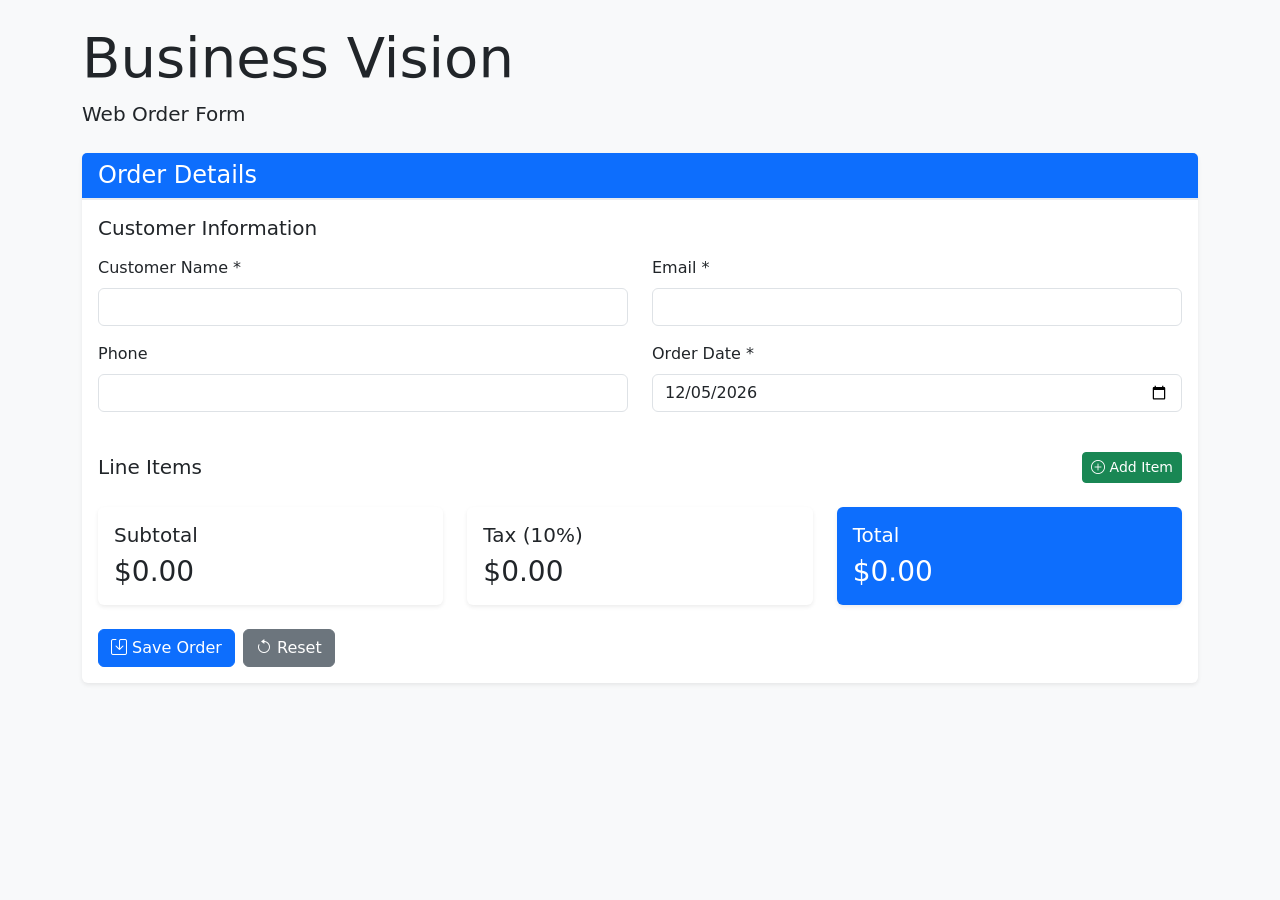
<file: index.html>
<!DOCTYPE html>
<html lang="en">
<head>
    <meta charset="UTF-8">
    <meta name="viewport" content="width=device-width, initial-scale=1.0">
    <title>Business Vision - Web Order Form</title>
    <!-- Bootstrap 5 CDN -->
    <link href="https://cdn.jsdelivr.net/npm/bootstrap@5.3.0/dist/css/bootstrap.min.css" rel="stylesheet">
    <link href="https://cdn.jsdelivr.net/npm/bootstrap-icons@1.10.0/font/bootstrap-icons.css" rel="stylesheet">
    <!-- Custom CSS with absolute path to /public -->
    <link rel="stylesheet" href="/public/assets/css/styles.css">
</head>
<body>
    <div class="container py-4">
        <!-- Header -->
        <header class="mb-4">
            <h1 class="display-4">Business Vision</h1>
            <p class="lead">Web Order Form</p>
        </header>

        <!-- Main Order Form -->
        <div class="card mb-4">
            <div class="card-header bg-primary text-white">
                <h2 class="h4 mb-0">Order Details</h2>
            </div>
            <div class="card-body">
                <form id="orderForm">
                    <!-- Customer Information -->
                    <div class="mb-4">
                        <h3 class="h5 mb-3">Customer Information</h3>
                        <div class="row">
                            <div class="col-md-6 mb-3">
                                <label for="customerName" class="form-label">Customer Name *</label>
                                <input type="text" class="form-control" id="customerName" name="customerName" required>
                            </div>
                            <div class="col-md-6 mb-3">
                                <label for="customerEmail" class="form-label">Email *</label>
                                <input type="email" class="form-control" id="customerEmail" name="customerEmail" required>
                            </div>
                        </div>
                        <div class="row">
                            <div class="col-md-6 mb-3">
                                <label for="customerPhone" class="form-label">Phone</label>
                                <input type="tel" class="form-control" id="customerPhone" name="customerPhone">
                            </div>
                            <div class="col-md-6 mb-3">
                                <label for="orderDate" class="form-label">Order Date *</label>
                                <input type="date" class="form-control" id="orderDate" name="orderDate" required>
                            </div>
                        </div>
                    </div>

                    <!-- Line Items Section -->
                    <div class="mb-4">
                        <div class="d-flex justify-content-between align-items-center mb-3">
                            <h3 class="h5 mb-0">Line Items</h3>
                            <button type="button" class="btn btn-success btn-sm" id="addLineItem">
                                <i class="bi bi-plus-circle"></i> Add Item
                            </button>
                        </div>
                        <div id="lineItemsContainer">
                            <!-- Line items will be added dynamically -->
                        </div>
                    </div>

                    <!-- Summary Cards -->
                    <div class="row mb-4">
                        <div class="col-md-4">
                            <div class="card">
                                <div class="card-body">
                                    <h5 class="card-title">Subtotal</h5>
                                    <p class="card-text h3" id="subtotalAmount">$0.00</p>
                                </div>
                            </div>
                        </div>
                        <div class="col-md-4">
                            <div class="card">
                                <div class="card-body">
                                    <h5 class="card-title">Tax (10%)</h5>
                                    <p class="card-text h3" id="taxAmount">$0.00</p>
                                </div>
                            </div>
                        </div>
                        <div class="col-md-4">
                            <div class="card bg-primary text-white">
                                <div class="card-body">
                                    <h5 class="card-title">Total</h5>
                                    <p class="card-text h3" id="totalAmount">$0.00</p>
                                </div>
                            </div>
                        </div>
                    </div>

                    <!-- Action Buttons -->
                    <div class="d-flex gap-2">
                        <button type="submit" class="btn btn-primary" id="saveButton">
                            <i class="bi bi-save"></i> Save Order
                        </button>
                        <button type="reset" class="btn btn-secondary" id="resetButton">
                            <i class="bi bi-arrow-counterclockwise"></i> Reset
                        </button>
                    </div>
                </form>
            </div>
        </div>

        <!-- Status Messages -->
        <div id="messageContainer"></div>
    </div>

    <!-- Bootstrap Bundle JS -->
    <script src="https://cdn.jsdelivr.net/npm/bootstrap@5.3.0/dist/js/bootstrap.bundle.min.js"></script>
    <!-- Order Form JS Module with absolute path to /public -->
    <script type="module" src="/public/assets/js/order-form.js"></script>
</body>
</html>
</file>
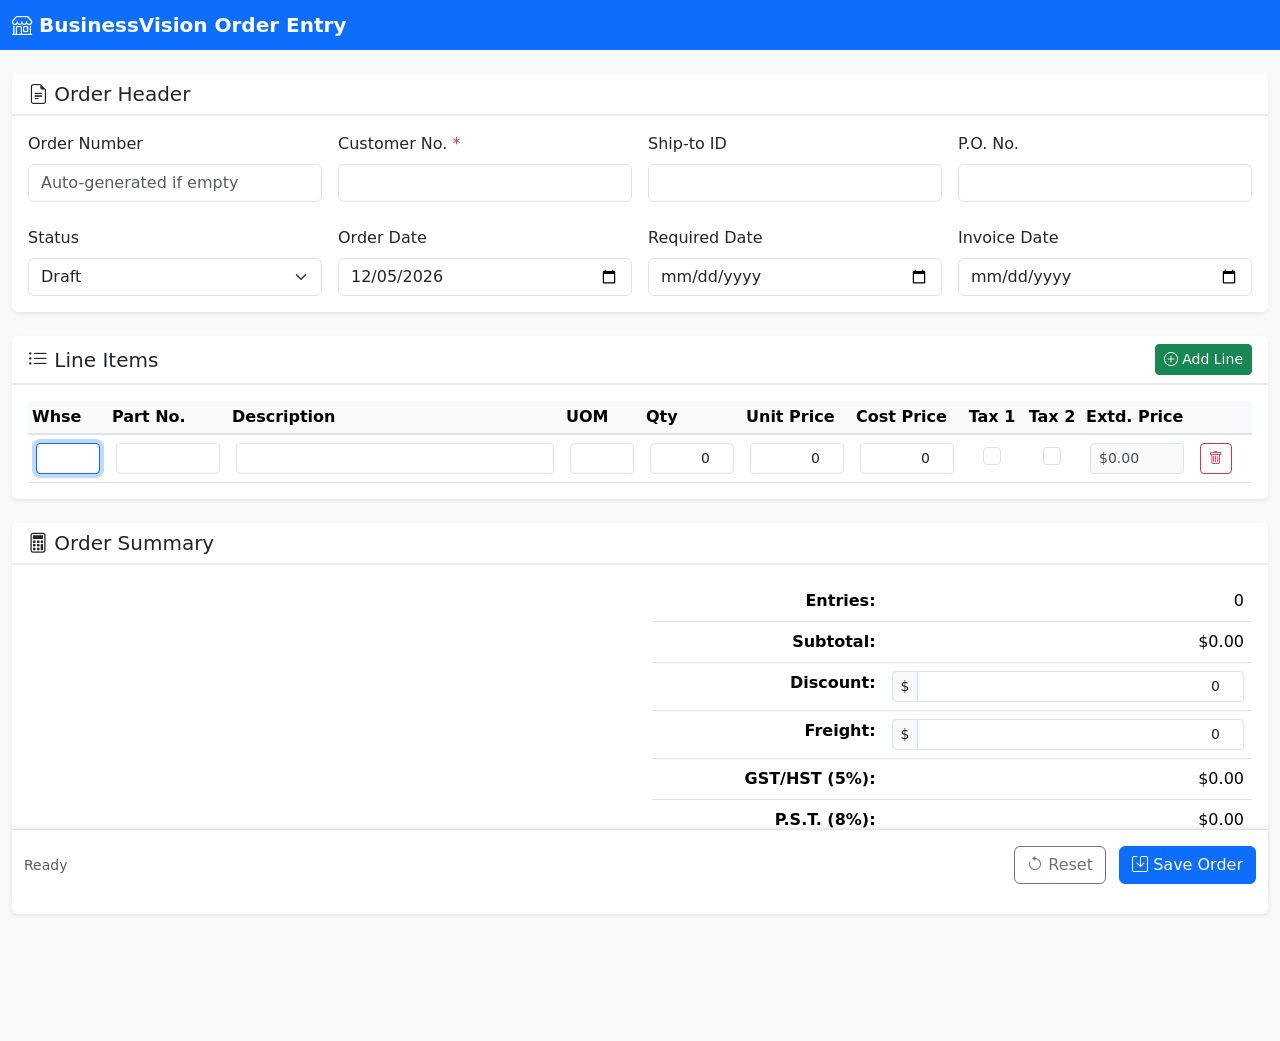
<file: public/index.html>
<!DOCTYPE html>
<html lang="en">
<head>
  <meta charset="UTF-8">
  <meta name="viewport" content="width=device-width, initial-scale=1.0">
  <meta name="description" content="BusinessVision Order Entry System">
  <title>BusinessVision - Order Entry</title>
  
  <!-- Bootstrap 5 CSS -->
  <link href="https://cdn.jsdelivr.net/npm/bootstrap@5.3.0/dist/css/bootstrap.min.css" rel="stylesheet">
  <link rel="stylesheet" href="https://cdn.jsdelivr.net/npm/bootstrap-icons@1.10.0/font/bootstrap-icons.css">
  
  <!-- Custom CSS -->
  <link rel="stylesheet" href="assets/css/styles.css">
</head>
<body>
  <nav class="navbar navbar-dark bg-primary">
    <div class="container-fluid">
      <span class="navbar-brand mb-0 h1">
        <i class="bi bi-shop"></i> BusinessVision Order Entry
      </span>
    </div>
  </nav>

  <main class="container-fluid py-4">
    <form id="orderForm" novalidate>
      
      <!-- Header Section -->
      <section class="card mb-4">
        <div class="card-header">
          <h5 class="mb-0"><i class="bi bi-file-earmark-text"></i> Order Header</h5>
        </div>
        <div class="card-body">
          <div class="row g-3">
            <div class="col-md-3">
              <label for="orderNumber" class="form-label">Order Number</label>
              <input type="text" class="form-control" id="orderNumber" name="orderNumber" 
                     placeholder="Auto-generated if empty">
            </div>
            <div class="col-md-3">
              <label for="customerNo" class="form-label">Customer No. <span class="text-danger">*</span></label>
              <input type="text" class="form-control" id="customerNo" name="customerNo" required>
              <div class="invalid-feedback">Customer Number is required</div>
            </div>
            <div class="col-md-3">
              <label for="shipToId" class="form-label">Ship-to ID</label>
              <input type="text" class="form-control" id="shipToId" name="shipToId">
            </div>
            <div class="col-md-3">
              <label for="poNumber" class="form-label">P.O. No.</label>
              <input type="text" class="form-control" id="poNumber" name="poNumber">
            </div>
          </div>
          
          <div class="row g-3 mt-2">
            <div class="col-md-3">
              <label for="status" class="form-label">Status</label>
              <select class="form-select" id="status" name="status">
                <option value="Draft" selected>Draft</option>
                <option value="Open">Open</option>
                <option value="On Hold">On Hold</option>
                <option value="Closed">Closed</option>
              </select>
            </div>
            <div class="col-md-3">
              <label for="orderDate" class="form-label">Order Date</label>
              <input type="date" class="form-control" id="orderDate" name="orderDate">
            </div>
            <div class="col-md-3">
              <label for="requiredDate" class="form-label">Required Date</label>
              <input type="date" class="form-control" id="requiredDate" name="requiredDate">
            </div>
            <div class="col-md-3">
              <label for="invoiceDate" class="form-label">Invoice Date</label>
              <input type="date" class="form-control" id="invoiceDate" name="invoiceDate">
            </div>
          </div>
        </div>
      </section>

      <!-- Line Items Section -->
      <section class="card mb-4">
        <div class="card-header d-flex justify-content-between align-items-center">
          <h5 class="mb-0"><i class="bi bi-list-ul"></i> Line Items</h5>
          <button type="button" class="btn btn-sm btn-success" id="addLineBtn">
            <i class="bi bi-plus-circle"></i> Add Line
          </button>
        </div>
        <div class="card-body">
          <div class="table-responsive">
            <table class="table table-sm table-hover" id="lineItemsTable">
              <thead class="table-light">
                <tr>
                  <th style="width: 80px;">Whse</th>
                  <th style="width: 120px;">Part No.</th>
                  <th>Description</th>
                  <th style="width: 80px;">UOM</th>
                  <th style="width: 100px;">Qty</th>
                  <th style="width: 110px;">Unit Price</th>
                  <th style="width: 110px;">Cost Price</th>
                  <th style="width: 60px;" class="text-center">Tax 1</th>
                  <th style="width: 60px;" class="text-center">Tax 2</th>
                  <th style="width: 110px;">Extd. Price</th>
                  <th style="width: 60px;"></th>
                </tr>
              </thead>
              <tbody id="lineItemsBody">
                <!-- Line items will be added dynamically -->
              </tbody>
            </table>
          </div>
        </div>
      </section>

      <!-- Summary Section -->
      <section class="card mb-4">
        <div class="card-header">
          <h5 class="mb-0"><i class="bi bi-calculator"></i> Order Summary</h5>
        </div>
        <div class="card-body">
          <div class="row">
            <div class="col-md-6 offset-md-6">
              <table class="table table-sm">
                <tbody>
                  <tr>
                    <td class="text-end fw-bold">Entries:</td>
                    <td class="text-end" id="entriesCount">0</td>
                  </tr>
                  <tr>
                    <td class="text-end fw-bold">Subtotal:</td>
                    <td class="text-end" id="subtotal">$0.00</td>
                  </tr>
                  <tr>
                    <td class="text-end fw-bold">
                      <label for="discount" class="form-label mb-0">Discount:</label>
                    </td>
                    <td class="text-end">
                      <div class="input-group input-group-sm">
                        <span class="input-group-text">$</span>
                        <input type="number" class="form-control text-end" id="discount" 
                               name="discount" value="0" min="0" step="0.01">
                      </div>
                    </td>
                  </tr>
                  <tr>
                    <td class="text-end fw-bold">
                      <label for="freight" class="form-label mb-0">Freight:</label>
                    </td>
                    <td class="text-end">
                      <div class="input-group input-group-sm">
                        <span class="input-group-text">$</span>
                        <input type="number" class="form-control text-end" id="freight" 
                               name="freight" value="0" min="0" step="0.01">
                      </div>
                    </td>
                  </tr>
                  <tr>
                    <td class="text-end fw-bold">GST/HST (5%):</td>
                    <td class="text-end" id="gstAmount">$0.00</td>
                  </tr>
                  <tr>
                    <td class="text-end fw-bold">P.S.T. (8%):</td>
                    <td class="text-end" id="pstAmount">$0.00</td>
                  </tr>
                  <tr class="table-primary">
                    <td class="text-end fw-bold">Total:</td>
                    <td class="text-end fw-bold" id="total">$0.00</td>
                  </tr>
                </tbody>
              </table>
            </div>
          </div>
        </div>
      </section>

      <!-- Action Bar (Sticky) -->
      <div class="action-bar sticky-bottom bg-white border-top py-3">
        <div class="container-fluid">
          <div class="d-flex justify-content-between align-items-center">
            <div class="text-muted">
              <small id="statusMessage">Ready</small>
            </div>
            <div>
              <button type="button" class="btn btn-outline-secondary me-2" id="resetBtn">
                <i class="bi bi-arrow-counterclockwise"></i> Reset
              </button>
              <button type="submit" class="btn btn-primary">
                <i class="bi bi-save"></i> Save Order
              </button>
            </div>
          </div>
        </div>
      </div>

    </form>
  </main>

  <!-- Toast Container for Notifications -->
  <div class="toast-container position-fixed bottom-0 end-0 p-3">
    <div id="successToast" class="toast align-items-center text-white bg-success border-0" role="alert" aria-live="assertive" aria-atomic="true">
      <div class="d-flex">
        <div class="toast-body" id="toastMessage">
          Order saved successfully!
        </div>
        <button type="button" class="btn-close btn-close-white me-2 m-auto" data-bs-dismiss="toast" aria-label="Close"></button>
      </div>
    </div>
  </div>

  <!-- Bootstrap 5 JS Bundle -->
  <script src="https://cdn.jsdelivr.net/npm/bootstrap@5.3.0/dist/js/bootstrap.bundle.min.js"></script>
  
  <!-- Custom JS (ES Module) -->
  <script type="module" src="assets/js/order-form.js"></script>
</body>
</html>
</file>
<file: public/assets/css/styles.css>
/* Custom styles for BusinessVision Order Entry */

:root {
  --primary-color: #0d6efd;
  --success-color: #198754;
  --danger-color: #dc3545;
  --warning-color: #ffc107;
}

body {
  background-color: #f8f9fa;
  min-height: 100vh;
}

/* Navbar styling */
.navbar-brand {
  font-size: 1.25rem;
  font-weight: 600;
}

/* Card styling */
.card {
  box-shadow: 0 0.125rem 0.25rem rgba(0, 0, 0, 0.075);
  border: none;
}

.card-header {
  background-color: #fff;
  border-bottom: 2px solid #e9ecef;
  font-weight: 600;
}

/* Table styling */
.table-responsive {
  max-height: 500px;
  overflow-y: auto;
}

#lineItemsTable {
  margin-bottom: 0;
}

#lineItemsTable thead th {
  position: sticky;
  top: 0;
  z-index: 10;
  background-color: #f8f9fa;
  border-bottom: 2px solid #dee2e6;
}

#lineItemsTable tbody tr:hover {
  background-color: #f8f9fa;
}

#lineItemsTable input[type="text"],
#lineItemsTable input[type="number"] {
  font-size: 0.875rem;
  padding: 0.25rem 0.5rem;
}

#lineItemsTable input[type="checkbox"] {
  cursor: pointer;
  width: 18px;
  height: 18px;
}

#lineItemsTable .read-only {
  background-color: #f8f9fa;
  font-weight: 500;
  color: #495057;
}

/* Action bar */
.action-bar {
  box-shadow: 0 -0.125rem 0.25rem rgba(0, 0, 0, 0.075);
  margin-top: 2rem;
}

/* Remove row button */
.btn-remove-line {
  padding: 0.25rem 0.5rem;
  font-size: 0.875rem;
}

/* Form validation */
.was-validated .form-control:invalid {
  border-color: var(--danger-color);
}

.was-validated .form-control:valid {
  border-color: #198754;
}

/* Number inputs alignment */
input[type="number"] {
  text-align: right;
}

/* Summary table styling */
.table-sm td {
  padding: 0.5rem;
}

/* Responsive adjustments */
@media (max-width: 768px) {
  .action-bar {
    position: relative !important;
  }
  
  .table-responsive {
    font-size: 0.875rem;
  }
  
  #lineItemsTable th,
  #lineItemsTable td {
    white-space: nowrap;
  }
}

/* Print styles */
@media print {
  .navbar,
  .action-bar,
  .btn {
    display: none !important;
  }
  
  .card {
    box-shadow: none;
    border: 1px solid #dee2e6;
    page-break-inside: avoid;
  }
  
  body {
    background-color: white;
  }
}

/* Toast styling */
.toast-container {
  z-index: 1050;
}

.toast {
  transition: opacity 0.3s ease-in-out;
}

.bg-success {
  background-color: var(--success-color) !important;
}

.bg-danger {
  background-color: var(--danger-color) !important;
}

/* Loading state */
.btn:disabled {
  cursor: not-allowed;
  opacity: 0.6;
}

/* Focus states for accessibility */
.form-control:focus,
.form-select:focus {
  border-color: var(--primary-color);
  box-shadow: 0 0 0 0.25rem rgba(13, 110, 253, 0.25);
}

/* Empty state for line items */
.empty-state {
  text-align: center;
  padding: 3rem 1rem;
  color: #6c757d;
}

.empty-state i {
  font-size: 3rem;
  margin-bottom: 1rem;
  opacity: 0.5;
}

/* Highlight positive/negative values */
.text-profit {
  color: var(--success-color);
  font-weight: 600;
}

.text-loss {
  color: var(--danger-color);
  font-weight: 600;
}
</file>
